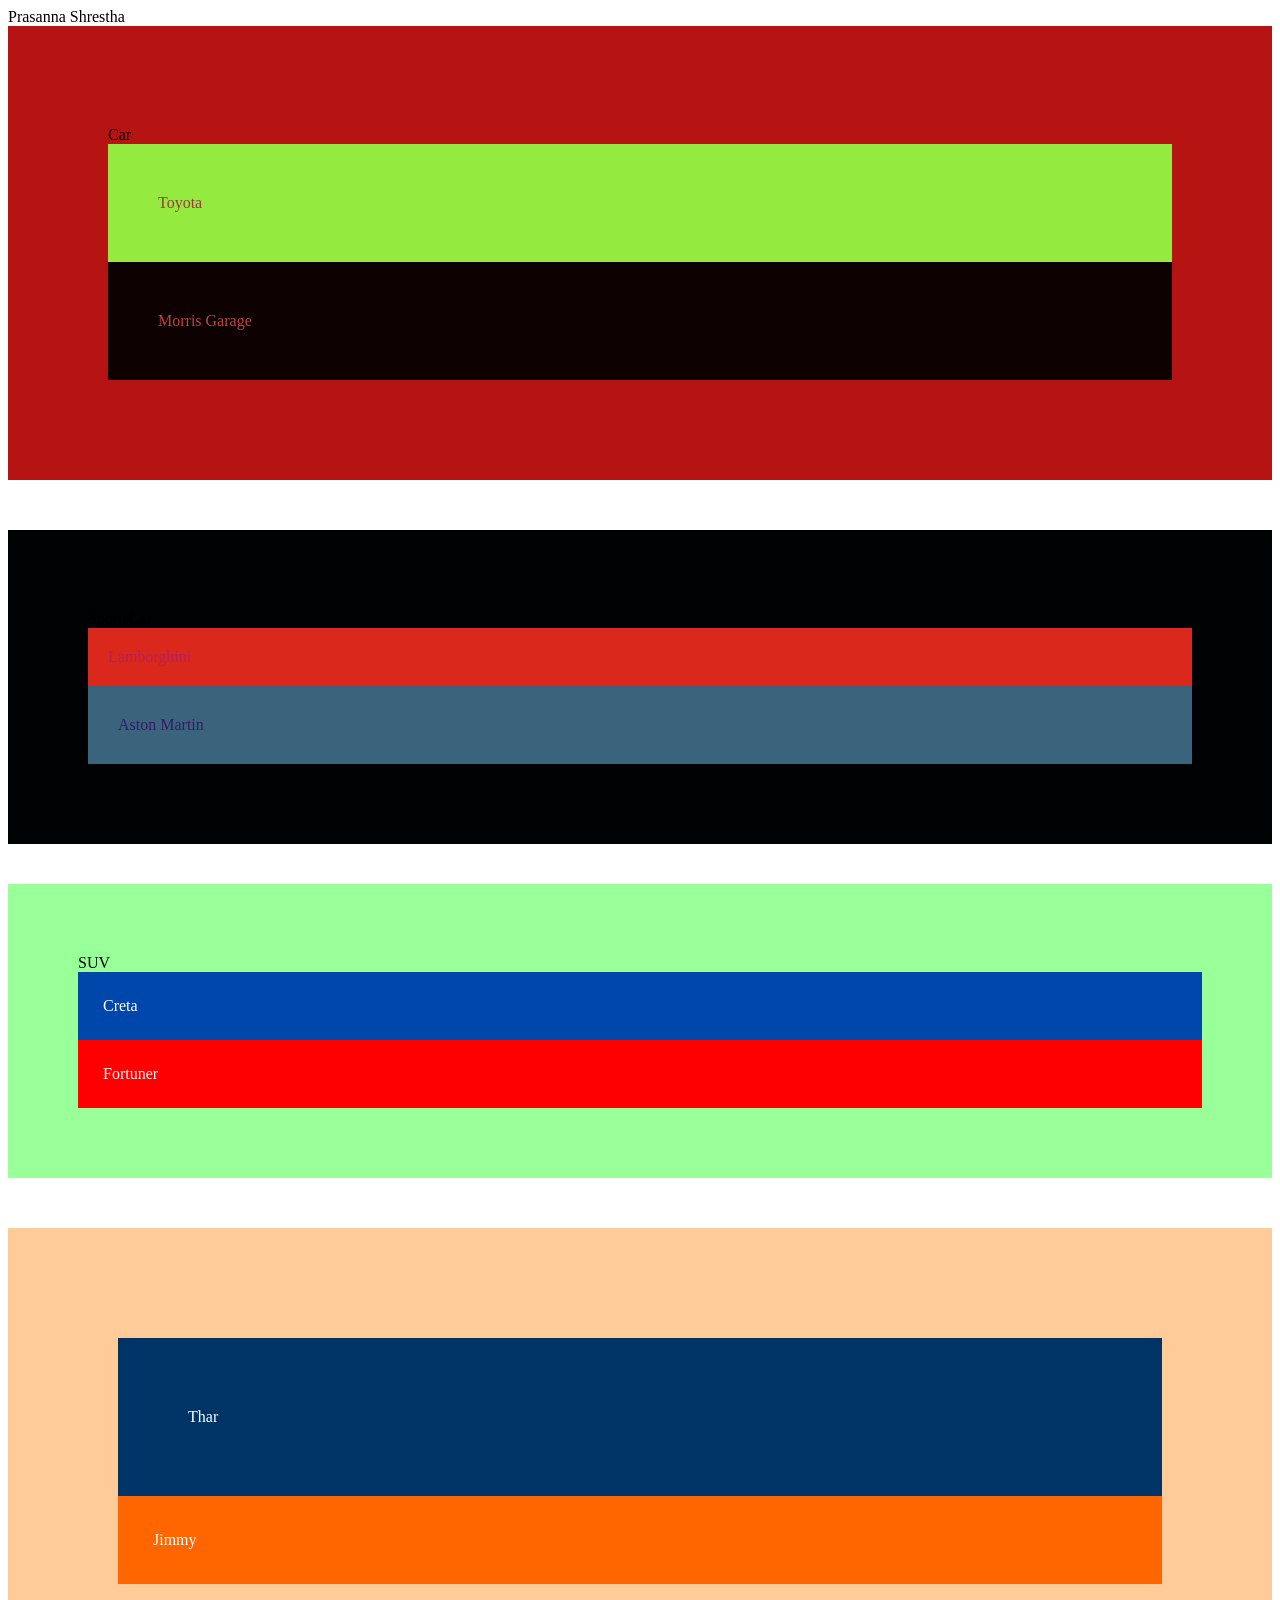
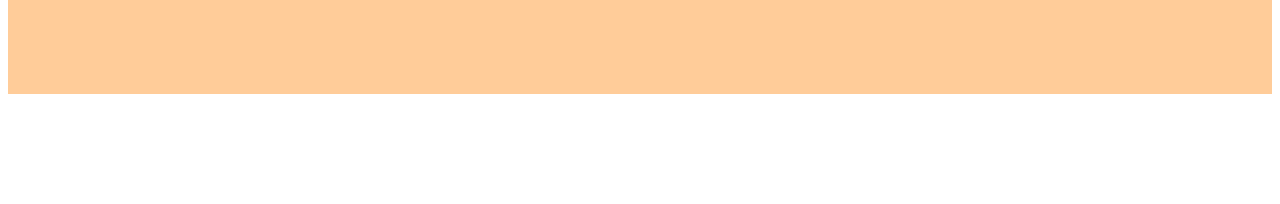
<file: Week2.html>
<!DOCTYPE html>
<html>
    <head>
        Prasanna Shrestha
    </head>
    <body>


    <div class="group1" style="background-color: #b61313; padding:100px; margin-bottom:50px;">Car
        <div class="club1" style="background-color: #95ea40; color:rgb(154, 60, 60); padding:50px;">Toyota</div>
        <div class="club2" style="background-color: #0e0101; color:rgb(190, 66, 66); padding:50px;">Morris Garage</div>
    </div>


    <div class="group2" style="background-color: #010204; padding:80px; margin-bottom:40px;">SportsCar
        <div class="club1" style="background-color: #da291c; color:rgba(152, 23, 141, 0.534); padding:20px;">Lamborghini</div>
        <div class="club2" style="background-color: #3a647b; color:rgb(56, 26, 106); padding:30px;">Aston Martin</div>
    </div>

  
    <div class="group3" style="background-color: #99ff99; padding:70px; margin-bottom:50px;">SUV
        <div class="club1" style="background-color: #0047ab; color:white; padding:25px;">Creta</div>
        <div class="club2" style="background-color: #ff0000; color:white; padding:25px;">Fortuner</div>
    </div>


    <div class="group4" style="background-color: #ffcc99; padding:110px; margin-bottom:110px;">
        <div class="club1" style="background-color: #003366; color:white; padding:70px;">Thar</div>
        <div class="club2" style="background-color: #ff6600; color:white; padding:35px;">Jimmy</div>
    </div>

    </body>
</html>
</file>
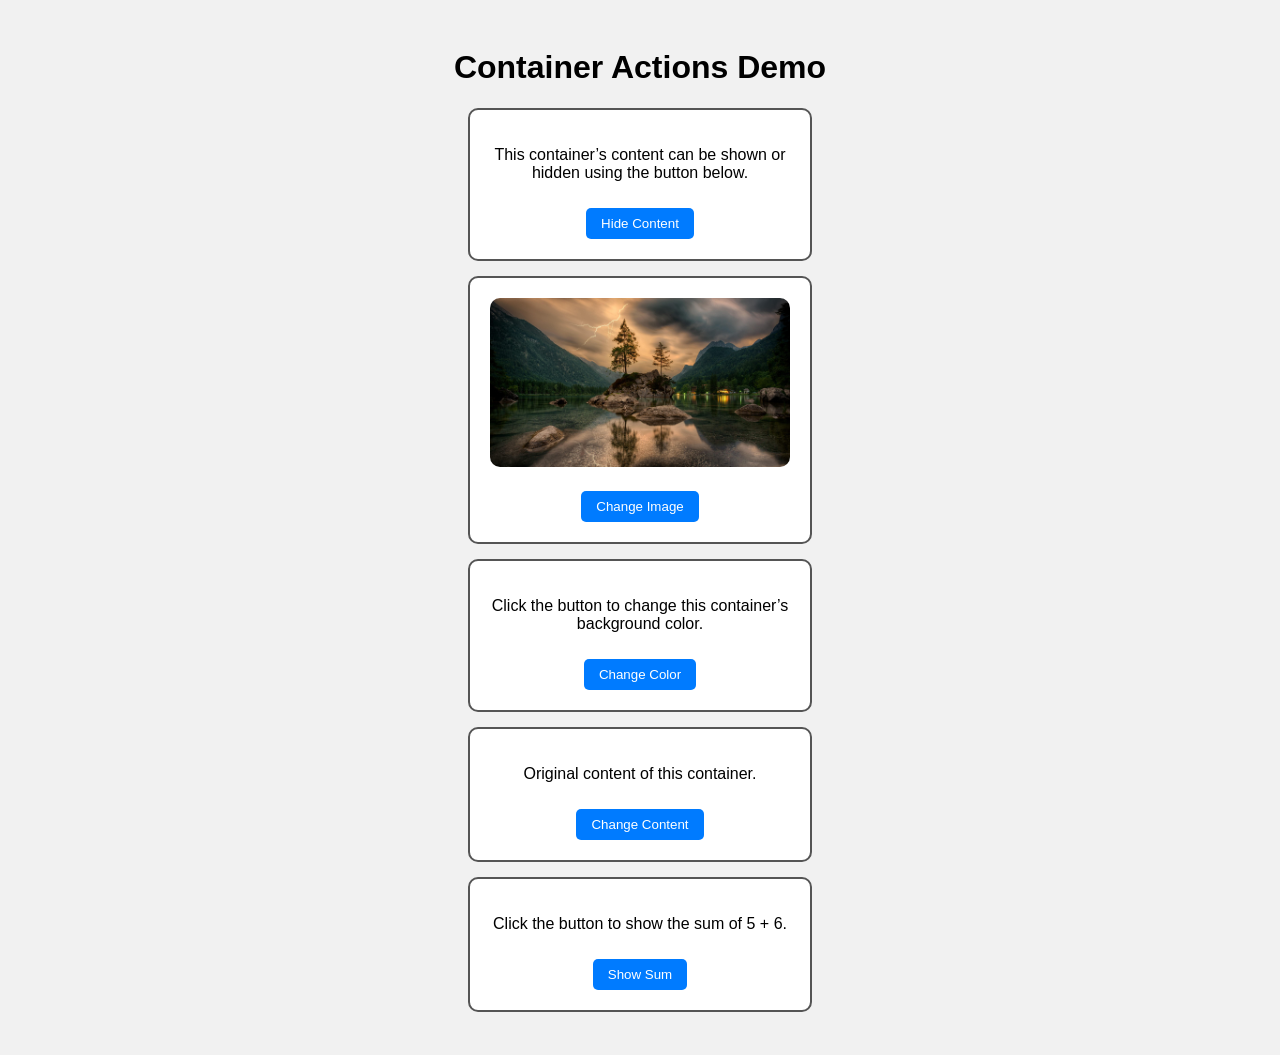
<file: week2/week2.html>
<!DOCTYPE html>
<html lang="en">
<head>
  <meta charset="UTF-8">
  <meta name="viewport" content="width=device-width, initial-scale=1.0">
  <title>Container Actions</title>
  <style>
    body {
      font-family: Arial, sans-serif;
      background-color: #f1f1f1;
      text-align: center;
      padding: 20px;
    }
    .container {
      border: 2px solid #555;
      border-radius: 10px;
      padding: 20px;
      margin: 15px auto;
      width: 300px;
      background-color: white;
    }
    button {
      margin-top: 10px;
      padding: 8px 15px;
      border: none;
      border-radius: 5px;
      background-color: #007bff;
      color: white;
      cursor: pointer;
    }
    button:hover {
      background-color: #0056b3;
    }
    img {
      width: 100%;
      border-radius: 10px;
      margin-bottom: 10px;
    }
  </style>
</head>
<body>

  <h1>Container Actions Demo</h1>

  <!-- 1. Toggle Show/Hide Container -->
  <div class="container" id="container1">
    <p id="toggleText1">This container’s content can be shown or hidden using the button below.</p>
    <button onclick="toggleContainer1()">Hide Content</button>
  </div>

  <!-- 2. Show Container -->
  <div class="container" id="container2" style="display: none;">
    <p>This container was hidden initially and will appear when shown.</p>
    <button onclick="showContainer()">Show</button>
  </div>

  <!-- 3. Change Image -->
  <div class="container" id="container3">
    <img id="demoImage" src="D1.jpg" alt="Example Image">
    <button onclick="changeImage()">Change Image</button>
  </div>

  <!-- 4. Change Background Colour -->
  <div class="container" id="container4">
    <p>Click the button to change this container’s background color.</p>
    <button onclick="changeColor()">Change Color</button>
  </div>

  <!-- 5. Change HTML Content -->
  <div class="container" id="container5">
    <p id="contentText">Original content of this container.</p>
    <button onclick="changeContent()">Change Content</button>
  </div>

  <!-- 6. Display Sum of 5 + 6 -->
  <div class="container" id="container6">
    <p id="sumResult">Click the button to show the sum of 5 + 6.</p>
    <button onclick="showSum()">Show Sum</button>
  </div>

  <script src="week2.js"></script>
</body>
</html>
</file>
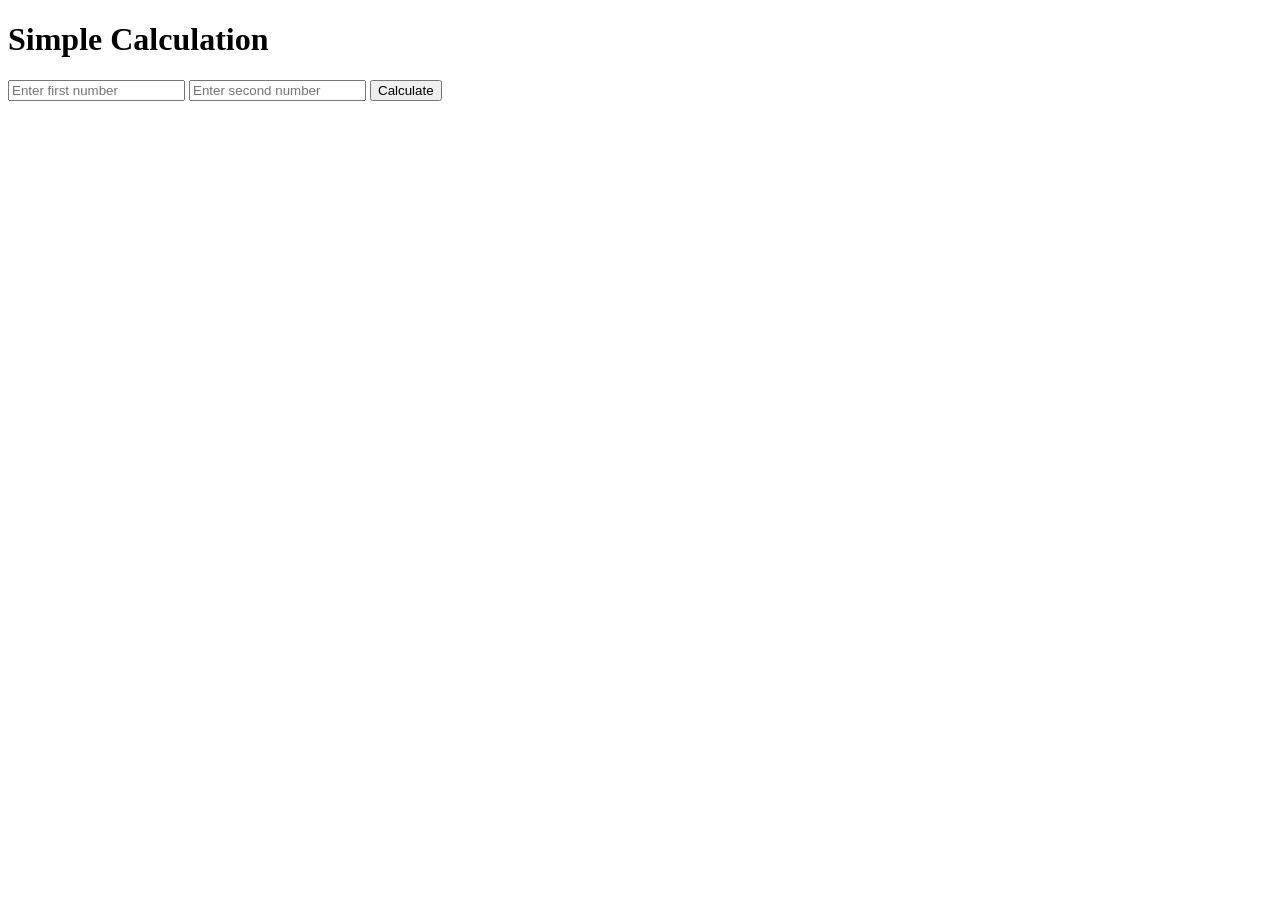
<file: week2/Week2_1.html>
<!DOCTYPE html>
<html>
<head>
    <title>Prasanna Shrestha</title>
</head>
<body>
    <h1>Simple Calculation</h1>

    <input type="number" id="num1" placeholder="Enter first number">
    <input type="number" id="num2" placeholder="Enter second number">

    <button onclick="calculate()">Calculate</button>

    <p id="result"></p>

    <script>
        function calculate() {
            let num1 = parseFloat(document.getElementById("num1").value);
            let num2 = parseFloat(document.getElementById("num2").value);

            if (isNaN(num1) || isNaN(num2)) {
                document.getElementById("result").innerText = "Please enter valid numbers!";
                return;
            }

            let sum = num1 + num2;
            let difference = num1 - num2;
            let product = num1 * num2;
            let quotient = num2 !== 0 ? num1 / num2 : "Cannot divide by zero";

            document.getElementById("result").innerHTML = `
                Sum: ${sum} <br>
                Difference: ${difference} <br>
                Product: ${product} <br>
                Quotient: ${quotient}
            `;
        }
    </script>
</body>
</html>
</file>
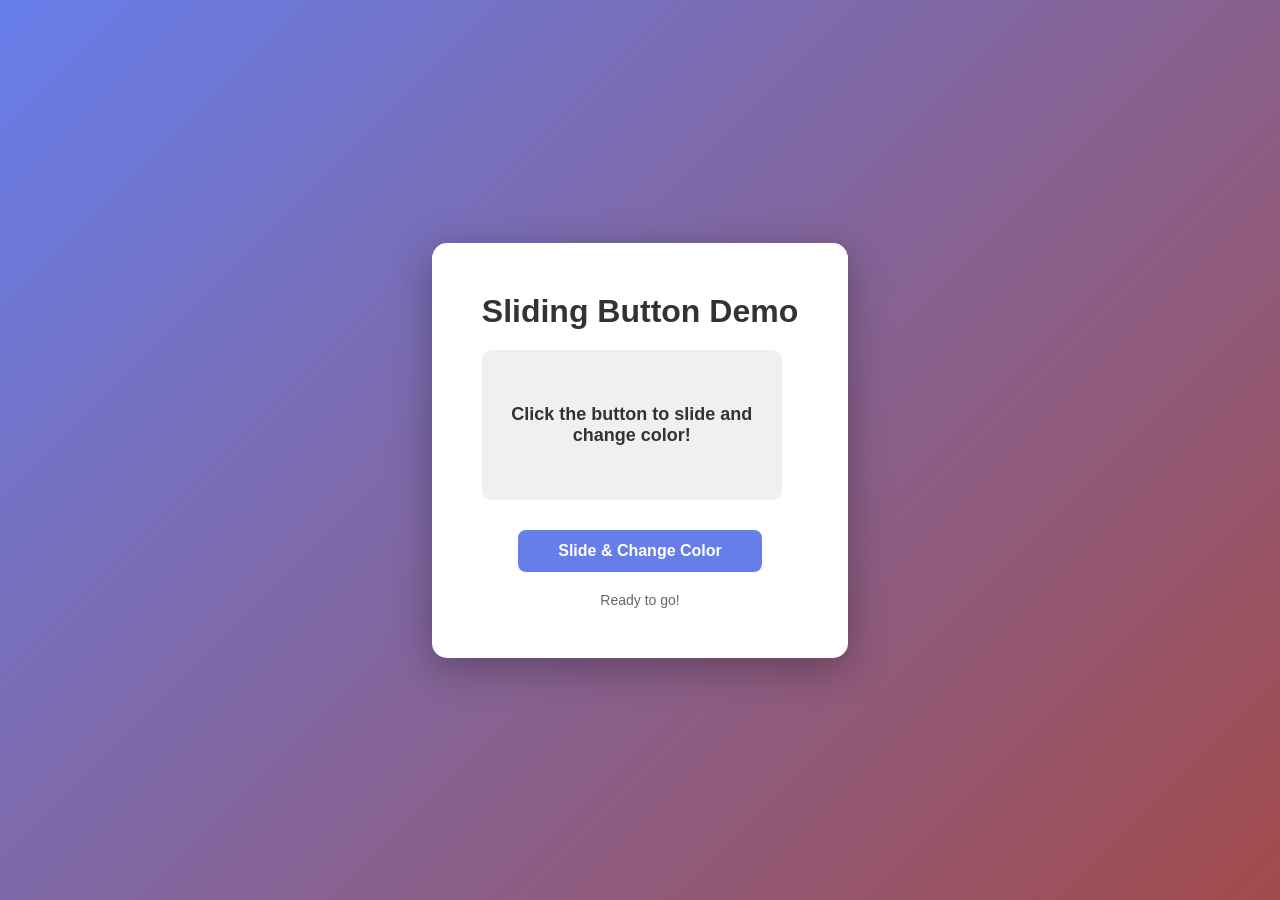
<file: Week3/Task.html>
<!DOCTYPE html>
<html lang="en">
<head>
    <meta charset="UTF-8">
    <meta name="viewport" content="width=device-width, initial-scale=1.0">
    <title>Sliding Button with Color Change</title>
    <style>
        * {
            margin: 0;
            padding: 0;
            box-sizing: border-box;
        }

        body {
            display: flex;
            justify-content: center;
            align-items: center;
            min-height: 100vh;
            background: linear-gradient(135deg, #667eea 0%, #a24b4b 100%);
            font-family: 'Arial', sans-serif;
        }

        .container {
            background: white;
            padding: 50px;
            border-radius: 15px;
            box-shadow: 0 10px 40px rgba(0, 0, 0, 0.3);
            text-align: center;
        }

        .content-div {
            width: 300px;
            height: 150px;
            background: #f0f0f0;
            border-radius: 10px;
            display: flex;
            justify-content: center;
            align-items: center;
            margin-bottom: 30px;
            font-size: 18px;
            font-weight: bold;
            color: #333;
            transition: all 0.5s ease;
        }

        .content-div.slide {
            animation: slideIn 0.5s ease forwards;
        }

        @keyframes slideIn {
            from {
                transform: translateX(-100%);
                opacity: 0;
            }
            to {
                transform: translateX(0);
                opacity: 1;
            }
        }

        .slide-button {
            padding: 12px 40px;
            font-size: 16px;
            font-weight: bold;
            border: none;
            border-radius: 8px;
            cursor: pointer;
            transition: all 0.3s ease;
            background-color: #667eea;
            color: white;
        }

        .slide-button:hover {
            transform: scale(1.05);
            box-shadow: 0 5px 20px rgba(102, 126, 234, 0.4);
        }

        .slide-button:active {
            transform: scale(0.95);
        }

        h1 {
            margin-bottom: 20px;
            color: #333;
        }

        .color-info {
            margin-top: 20px;
            font-size: 14px;
            color: #666;
        }
    </style>
</head>
<body>
    <div class="container">
        <h1>Sliding Button Demo</h1>
        <div class="content-div" id="contentDiv">
            Click the button to slide and change color!
        </div>
        <button class="slide-button" id="slideButton">Slide & Change Color</button>
        <div class="color-info" id="colorInfo">Ready to go!</div>
    </div>

    <script>
        const button = document.getElementById('slideButton');
        const contentDiv = document.getElementById('contentDiv');
        const colorInfo = document.getElementById('colorInfo');

      
        const colors = ['#667eea', '#764ba2', '#f093fb', '#4facfe', '#00f2fe', '#43e97b', '#fa709a', '#fee140'];
        let colorIndex = 0;

        button.addEventListener('click', function() {
            contentDiv.classList.remove('slide');
            
            void contentDiv.offsetWidth;
            
            contentDiv.classList.add('slide');
            
            colorIndex = (colorIndex + 1) % colors.length;
            contentDiv.style.backgroundColor = colors[colorIndex];
            
            colorInfo.textContent = `Current color: ${colors[colorIndex]}`;
        });
    </script>
</body>
</html>
</file>
